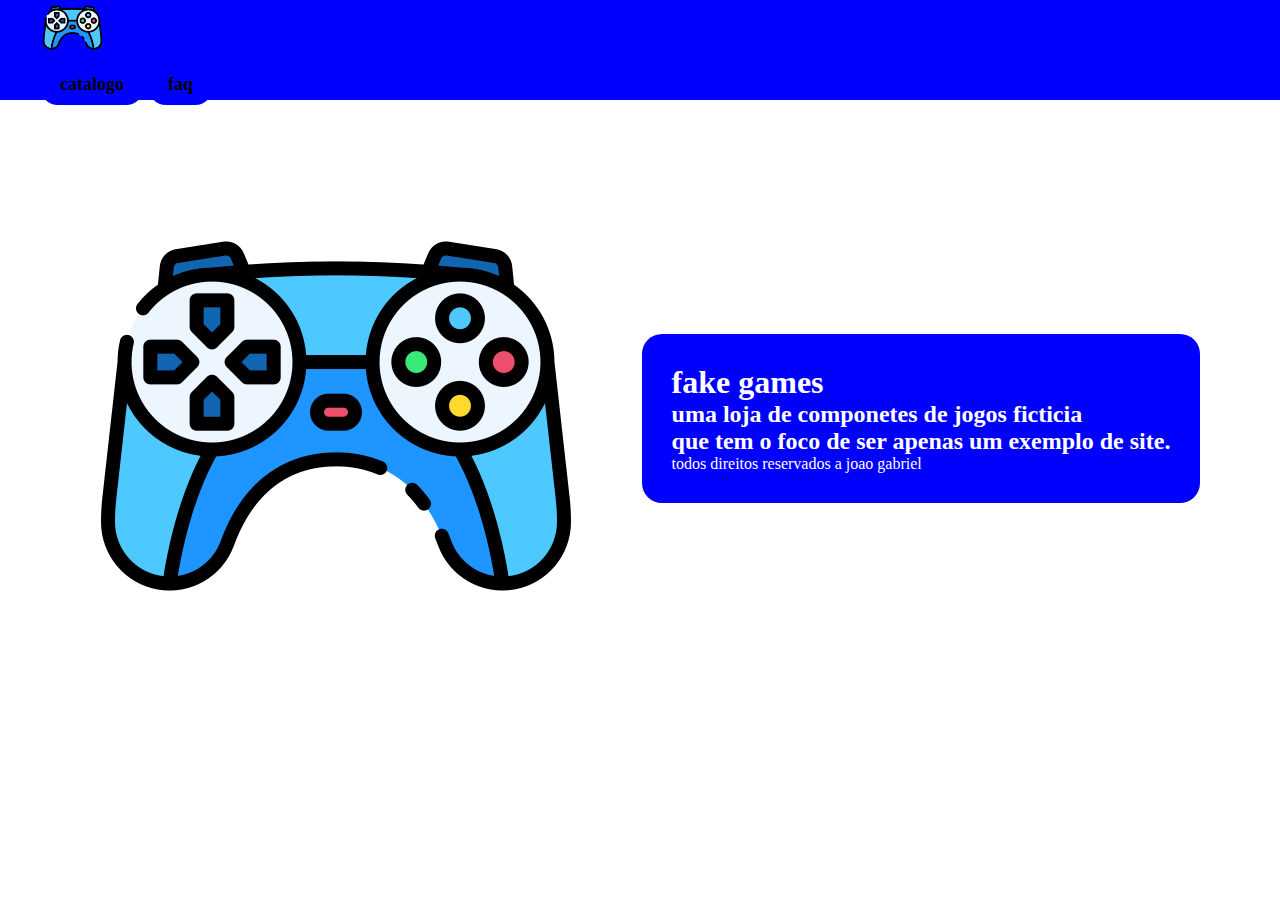
<file: index.html>
<!DOCTYPE html>
<html lang="pt-br">
<head>
    <meta charset="UTF-8">
    <meta name="viewport" content="width=device-width, initial-scale=1.0">
    <title>fake games</title>
    <link rel="stylesheet" href="css/style.css">
    
</head>
<body>
    <header class="header">
        <nav class="menu">
            <div class="logo">
                <img src="img/logo.png" class="">

            </div>
            <ul>
                <li>
                    <a href="pages/catalogo.html"class="catalogo">catalogo</a>
                 </li>
                 <li>
                    <a href="pages/faq.html" class="faq">faq</a>
                 </li>
            </ul>
        </nav>
    </header>
    <div class="quem-somos">
        <div class="img-quem-somos">
            <img src="img/logo.png" alt="">
        </div>
        <div class="quem-somos-txt">
            <h1 class="title">fake games</h1>
            <h2 class="descripition">uma loja de componetes de jogos ficticia <br> que tem o foco de ser apenas um exemplo de site.</h2>
            <p class="detal">todos direitos reservados a joao gabriel</p>
        </div>

    </div>

    
</body>
</html>
</file>
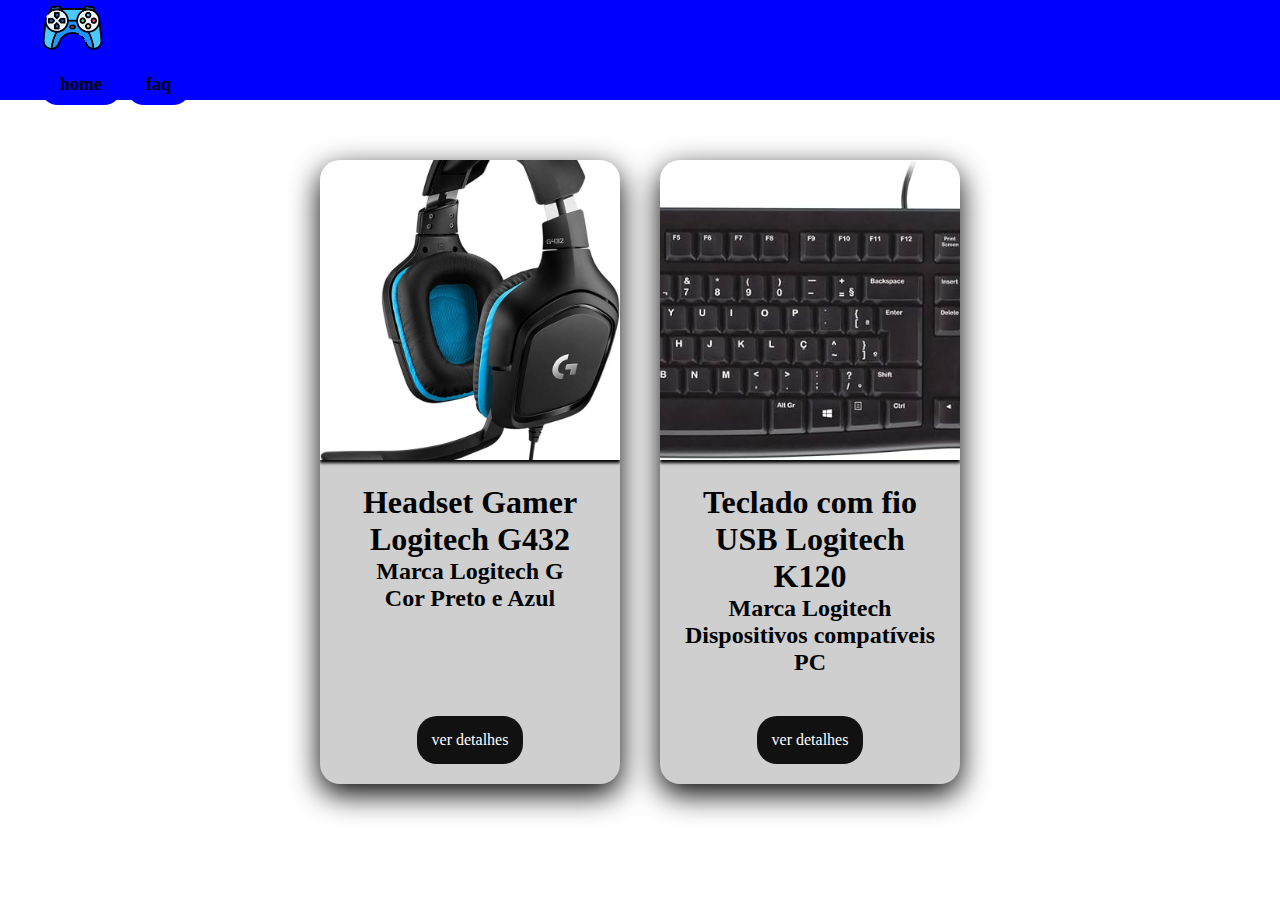
<file: pages/catalogo.html>
<!DOCTYPE html>
<html lang="pt-br">
<head>
    <meta charset="UTF-8">
    <meta name="viewport" content="width=device-width, initial-scale=1.0">
    <title>fake games</title>
    <link rel="stylesheet" href="../css/catalogo.css">
    
</head>
<body>
    <header class="header">
        <nav class="menu">
            <div class="logo">
                <img src="../img/logo.png" class="">

            </div>
            <ul>
                <li>
                    <a href="../index.html"class="home">home</a>
                 </li>
                 <li>
                    <a href="../pages/faq.html" class="faq">faq</a>
                 </li>
            </ul>
        </nav>
    </header>
    <div class="products">
        <div class="fone-bt">
            <div class="fone-img">
                <img src="../img/products-img/fone/fone.jpg" alt="">
            </div>
            <div class="desc-fone">
                <h1>Headset Gamer Logitech G432</h1>
                <h2>Marca	Logitech G <br>Cor	Preto e Azul</h2>
            </div>
            <div class="detaly-fone">
                <a href="products/fone-blueth.html" class="buy-fone">ver detalhes</a>
            </div>
        </div>

        <div class="teclado">
            <div class="teclado-img">
                <img src="../img/products-img/teclado/teclado.jpg" alt="">
            </div>
            <div class="desc-teclado">
                <h1>Teclado com fio USB Logitech K120</h1>
                <h2>Marca	Logitech <br> Dispositivos compatíveis	PC</h2>
            </div>
            <div class="detaly-teclado">
                <a href="products/teclado.html" class="buy-teclado">ver detalhes</a>
            </div>
        </div>

    </div>
   

    
</body>
</html>
</file>
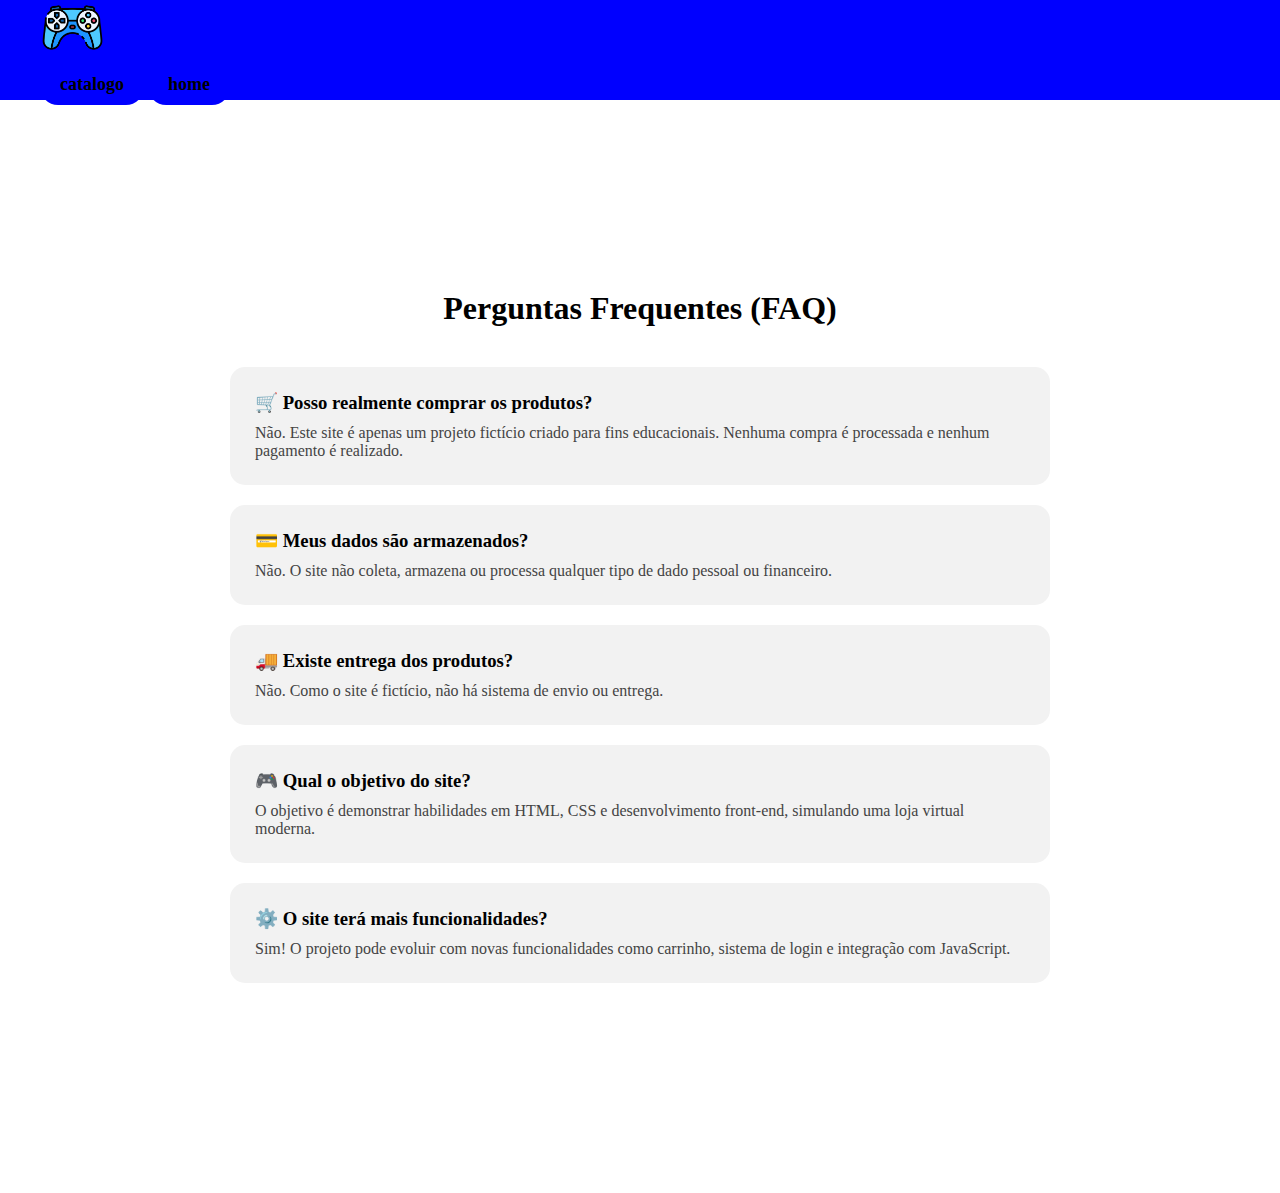
<file: pages/faq.html>
<!DOCTYPE html>
<html lang="pt-br">
<head>
    <meta charset="UTF-8">
    <meta name="viewport" content="width=device-width, initial-scale=1.0">
    <title>fake games</title>
    <link rel="stylesheet" href="../css/faq.css">
    
</head>
<body>
    <header class="header">
        <nav class="menu">
            <div class="logo">
                <img src="/img/logo.png" class="">

            </div>
            <ul>
                <li>
                    <a href=" /pages/catalogo.html"class="catalogo">catalogo</a>
                 </li>
                 
                 <li>
                    <a href="/index.html" class="home">home</a>
                 </li>
            </ul>
        </nav>
    </header>
    <div class="faq-container">

    <h1>Perguntas Frequentes (FAQ)</h1>

    <div class="faq-item">
        <h3>🛒 Posso realmente comprar os produtos?</h3>
        <p>
            Não. Este site é apenas um projeto fictício criado para fins educacionais.
            Nenhuma compra é processada e nenhum pagamento é realizado.
        </p>
    </div>

    <div class="faq-item">
        <h3>💳 Meus dados são armazenados?</h3>
        <p>
            Não. O site não coleta, armazena ou processa qualquer tipo de dado pessoal
            ou financeiro.
        </p>
    </div>

    <div class="faq-item">
        <h3>🚚 Existe entrega dos produtos?</h3>
        <p>
            Não. Como o site é fictício, não há sistema de envio ou entrega.
        </p>
    </div>

    <div class="faq-item">
        <h3>🎮 Qual o objetivo do site?</h3>
        <p>
            O objetivo é demonstrar habilidades em HTML, CSS e desenvolvimento
            front-end, simulando uma loja virtual moderna.
        </p>
    </div>

    <div class="faq-item">
        <h3>⚙️ O site terá mais funcionalidades?</h3>
        <p>
            Sim! O projeto pode evoluir com novas funcionalidades como carrinho,
            sistema de login e integração com JavaScript.
        </p>
    </div>

</div>

  

    
</body>
</html>
</file>
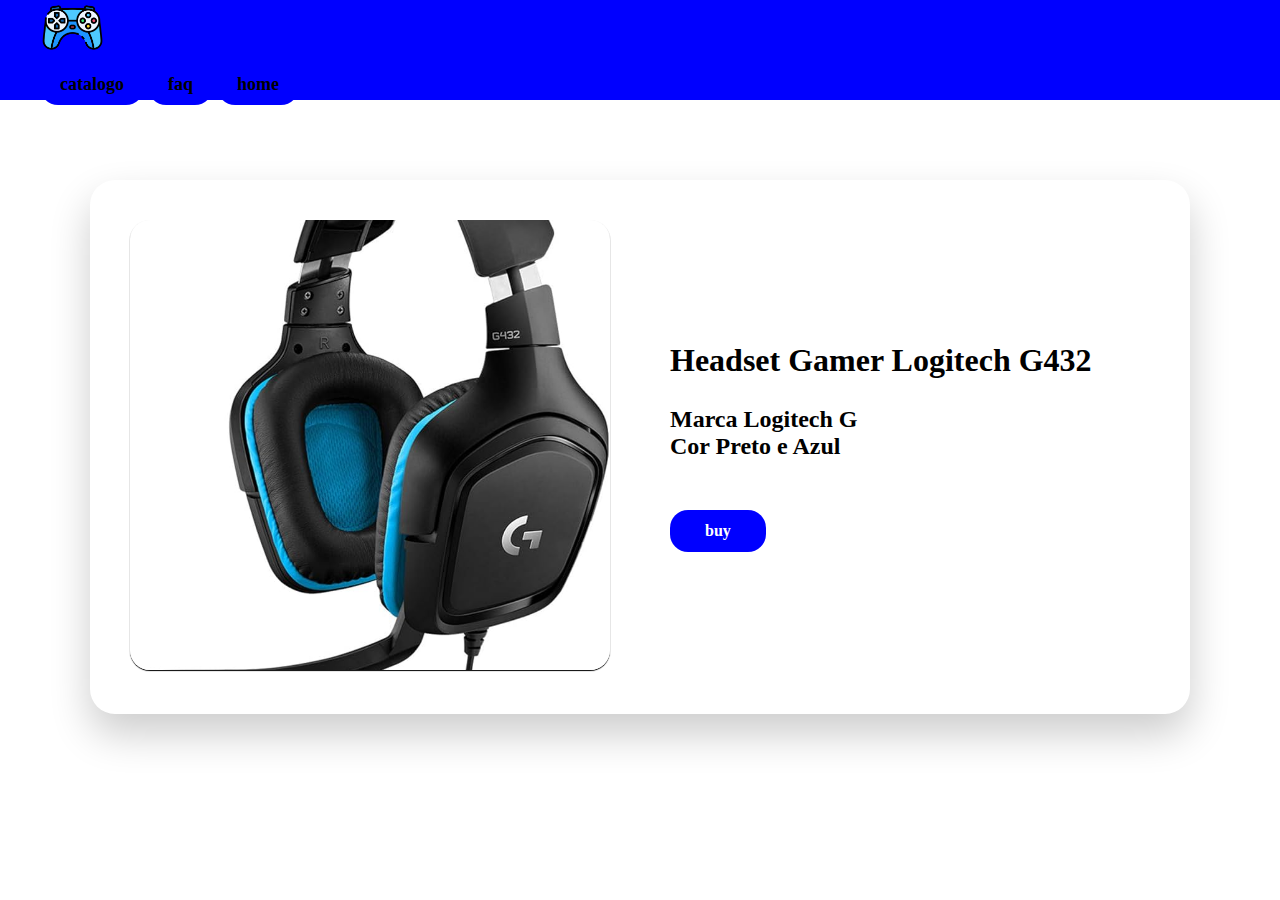
<file: pages/products/fone-blueth.html>
<!DOCTYPE html>
<html lang="pt-br">
<head>
    <meta charset="UTF-8">
    <meta name="viewport" content="width=device-width, initial-scale=1.0">
    <title>fake games</title>
    <link rel="stylesheet" href="/css/produtos.css">
    
</head>
<body>
    <header class="header">
        <nav class="menu">
            <div class="logo">
                <img src="/img/logo.png" class="">

            </div>
            <ul>
                <li>
                    <a href=" /pages/catalogo.html"class="catalogo">catalogo</a>
                 </li>
                 <li>
                    <a href="../pages/faq.html" class="faq">faq</a>
                 </li>
                 <li>
                    <a href="/index.html" class="home">home</a>
                 </li>
            </ul>
        </nav>
    </header>
    

    </div>
    <div class="product">
        <div class="img">
            <img src="/img/products-img/fone/fone.jpg" alt="">
        

        </div>
        <div class="txt">
            <div class="title">
                <h1>Headset Gamer Logitech G432 <br></h1>


            </div>
            <div class="descripition">
                <h2> <br> Marca	Logitech G <br>Cor	Preto e Azul</h2>

            </div>
            
            <div class="buy">
            <a href="../404.html">buy</a>
            </div>
            
            
        </div>

        
        

    </div>

    
</body>
</html>
</file>
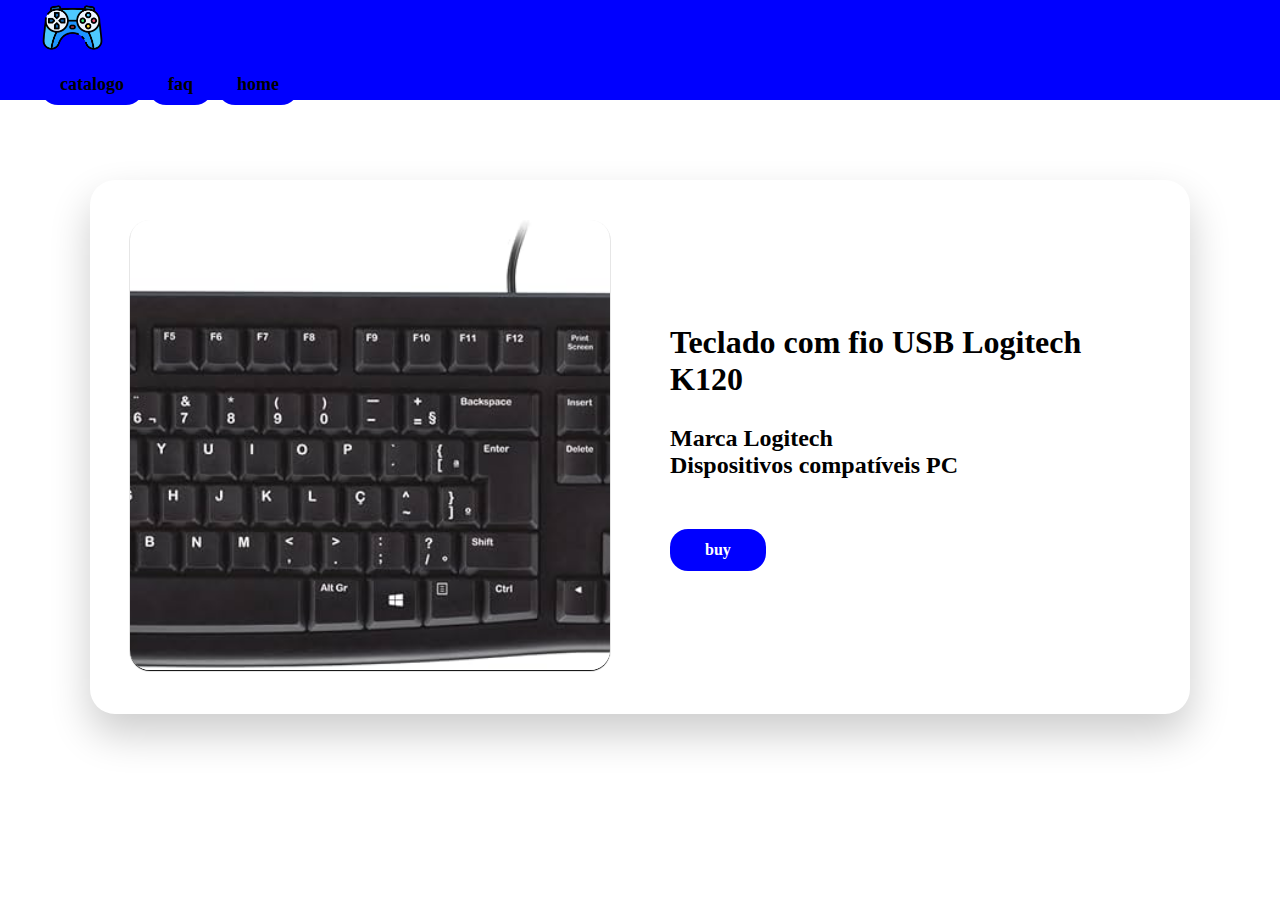
<file: pages/products/teclado.html>
<!DOCTYPE html>
<html lang="pt-br">
<head>
    <meta charset="UTF-8">
    <meta name="viewport" content="width=device-width, initial-scale=1.0">
    <title>fake games</title>
    <link rel="stylesheet" href="/css/produtos.css">
    
</head>
<body>
    <header class="header">
        <nav class="menu">
            <div class="logo">
                <img src="/img/logo.png" class="">

            </div>
            <ul>
                <li>
                    <a href=" /pages/catalogo.html"class="catalogo">catalogo</a>
                 </li>
                 <li>
                    <a href="../pages/faq.html" class="faq">faq</a>
                 </li>
                 <li>
                    <a href="/index.html" class="home">home</a>
                 </li>
            </ul>
        </nav>
    </header>
    

    </div>
    <div class="product">
        <div class="img">
            <img src="/img/products-img/teclado/teclado.jpg" alt="">
        

        </div>
        <div class="txt">
            <div class="title">
                <h1>Teclado com fio USB Logitech K120 <br></h1>


            </div>
            <div class="descripition">
                <h2> <br>Marca	Logitech <br> Dispositivos compatíveis	PC</h2>

            </div>
            
            <div class="buy">
            <a href="../404.html">buy</a>
            </div>
            
            
        </div>

        
        

    </div>

    
</body>
</html>
</file>
<file: css/style.css>
body{
    padding-top: 100px;


}
*{
    margin: 0px;
    padding: 0px;
    box-sizing: border-box;
}
@keyframes navbar {
    from{
        transform: translateY(-10px);
        opacity: 0.2;
    }
    to{
        transform: translateY(0px);
        opacity: 1;
    }
}
.header{
    background-color: blue;
    top: 0%;
    width: 100%;
    display: flex;
    position: fixed;
    align-items: center;
    padding: 0px 40px;
    height: 100px;
    justify-content: space-between;
    animation: navbar 1.5s ease-in-out;
    z-index: 10000;


}
.logo img{
    height: 65px;
}
.menu ul{
    list-style: none;
}
.menu ul li{
    display: inline-block;
}
.menu ul li a{
    text-decoration: none;
    color: black;
    font-size: 18px;
    padding: 10px 20px;
    font-weight: bold;
    background-color: blue;
    border-radius: 18px;
    transition: 1s;
    display: inline-flex;
    
    
}
.menu ul li a:hover{
    color: white;
    background-color: rgb(0, 0, 218);
    transform: translateY(5px);
}
.quem-somos{
    align-items: center;
    display: flex;
    padding: 60px 40px;
    gap: 50px;
    justify-content: center;
    animation: navbar 1.5s ease-in-out;

}

.quem-somos-txt{
    background-color: blue;
    color: white;
    padding: 30px;
    border-radius: 20px;
    max-width: 600px;
    animation: navbar 1.5s ease-in-out;
}
</file>
<file: css/catalogo.css>
body{
    padding-top: 100px;


}
*{
    margin: 0px;
    padding: 0px;
    box-sizing: border-box;
}
@keyframes aparecer{
    from{
        opacity: 0;
    }
    to{
        opacity: 1;
    }
}
@keyframes navbar {
    from{
        transform: translateY(-10px);
        opacity: 0.2;
    }
    to{
        transform: translateY(0px);
        opacity: 1;
    }
}
.header{
    background-color: blue;
    top: 0%;
    width: 100%;
    display: flex;
    position: fixed;
    align-items: center;
    padding: 0px 40px;
    height: 100px;
    justify-content: space-between;
    animation: navbar 1.5s ease-in-out;
    z-index: 10000;


}
.logo img{
    height: 65px;
}
.menu ul{
    list-style: none;
}
.menu ul li{
    display: inline-block;
}
.menu ul li a{
    text-decoration: none;
    color: black;
    font-size: 18px;
    padding: 10px 20px;
    font-weight: bold;
    background-color: blue;
    border-radius: 18px;
    transition: 1s;
    display: inline-flex;
    
}
.menu ul li a:hover{
    color: white;
    background-color: rgb(0, 0, 218);
    transform: translateY(5px);
}


.products{
    display: grid;
    grid-template-columns: repeat(auto-fit, minmax(250px, 300px));
    justify-content: center;
    padding: 60px;
    gap: 40px;
}
.fone-bt,
.teclado{
    background-color: rgb(207, 207, 207);
    border-radius: 20px;
    text-align: center;
    color: black;
    box-shadow: 0 10px 30px black;

    display: flex;
    flex-direction: column;
    animation: aparecer 1.5s ease-in-out;

    overflow: hidden;
}
.desc-fone,
.desc-teclado{
    flex-grow: 1;
}
.desc-fone,
.desc-teclado,
.detaly-fone,
.detaly-teclado{
    padding: 20px;
}
.buy-fone,
.buy-teclado{
    background-color: #111;
    border-radius: 20px;
    text-decoration: none;
    color: white;
    padding: 15px;
    transition: 0.3s;
    display: inline-block;
    
    
}



.buy-fone:hover,
.buy-teclado:hover{
    background-color: blue;
    transform: translateY(-3px);
}
.detaly-fone,
.detaly-teclado{
    margin-top: auto;
    padding: 20px;
}

.products img{
    height: 300px;
    width: 100%;
    object-fit: cover;
    
    box-shadow: 0 3px 3px black;
}
</file>
<file: css/faq.css>
body{
    padding-top: 100px;


}
*{
    margin: 0px;
    padding: 0px;
    box-sizing: border-box;
}
@keyframes navbar {
    from{
        transform: translateY(-10px);
        opacity: 0.2;
    }
    to{
        transform: translateY(0px);
        opacity: 1;
    }
}
.header{
    background-color: blue;
    top: 0%;
    width: 100%;
    display: flex;
    position: fixed;
    align-items: center;
    padding: 0px 40px;
    height: 100px;
    justify-content: space-between;
    animation: navbar 1.5s ease-in-out;
    z-index: 10000;


}
.logo img{
    height: 65px;
}
.menu ul{
    list-style: none;
}
.menu ul li{
    display: inline-block;
}
.menu ul li a{
    text-decoration: none;
    color: black;
    font-size: 18px;
    padding: 10px 20px;
    font-weight: bold;
    background-color: blue;
    border-radius: 18px;
    transition: 1s;
    display: inline-flex;
    
    
}
.menu ul li a:hover{
    color: white;
    background-color: rgb(0, 0, 218);
    transform: translateY(5px);
} 
.faq-container{
    max-width: 900px;
    margin: 150px auto;
    padding: 40px;
}

.faq-container h1{
    text-align: center;
    margin-bottom: 40px;
}

.faq-item{
    background: #f2f2f2;
    padding: 25px;
    border-radius: 15px;
    margin-bottom: 20px;
    transition: 0.3s;
}

.faq-item:hover{
    transform: translateY(-5px);
    box-shadow: 0 10px 25px rgba(0,0,0,0.15);
}

.faq-item h3{
    margin-bottom: 10px;
}

.faq-item p{
    color: #444;
}
</file>
<file: css/produtos.css>
body{
    padding-top: 100px;


}
*{
    margin: 0px;
    padding: 0px;
    box-sizing: border-box;
}
@keyframes navbar {
    from{
        transform: translateY(-10px);
        opacity: 0.2;
    }
    to{
        transform: translateY(0px);
        opacity: 1;
    }
}

.header{
    background-color: blue;
    top: 0%;
    width: 100%;
    display: flex;
    position: fixed;
    align-items: center;
    padding: 0px 40px;
    height: 100px;
    justify-content: space-between;
    animation: navbar 1.5s ease-in-out;
    z-index: 10000;


}
.logo img{
    height: 65px;
}
.menu ul{
    list-style: none;
}
.menu ul li{
    display: inline-block;
}
.menu ul li a{
    text-decoration: none;
    color: black;
    font-size: 18px;
    padding: 10px 20px;
    font-weight: bold;
    background-color: blue;
    border-radius: 18px;
    transition: 1s;
    display: inline-flex;
    
}
.menu ul li a:hover{
    color: white;
    background-color: rgb(0, 0, 218);
    transform: translateY(5px);
}


@keyframes spawn{
    from{
        transform: scale(0.9);
    }
    to{
        transform: scale(1);
    }
}
.product{
    display: grid;
    grid-template-columns: 1fr 1fr;
    align-items: center;
    gap: 60px;
    max-width: 1100px;
    margin: 80px auto;
    padding: 40px;
    background: white;
    border-radius: 25px;
    box-shadow: 0 20px 40px rgba(0,0,0,0.2);
    animation: spawn 1s ease-in-out;

}
.product img{
    width: 100%;
    height: 450px;
    object-fit: cover;
    border-radius: 20px;
    box-shadow: 0px 1px 1px black;
    transition: 0.4s;
}

.product img:hover{
    transform: translateY(-8px) scale(1.02);
    box-shadow: 0 20px 40px rgba(0,0,0,0.3);
}

.buy{
    margin-top: 50px;
}

.buy a{
    display: inline-block;
    background-color: blue;
    color: white;
    text-decoration: none;
    padding: 12px 35px;
    border-radius: 18px;
    font-weight: bold;
    font-size: 16px;
    transition: 0.5s;
}

.buy a:hover{
    background-color: rgb(0, 0, 200);
    transform: scale(1.05);
}

@media (max-width: 900px){
    .product{
        grid-template-columns: 1fr;
        text-align: center;
    }

    .product img{
        height: 300px;
    }

    .buy{
        margin-top: 30px;
    }
}
</file>
